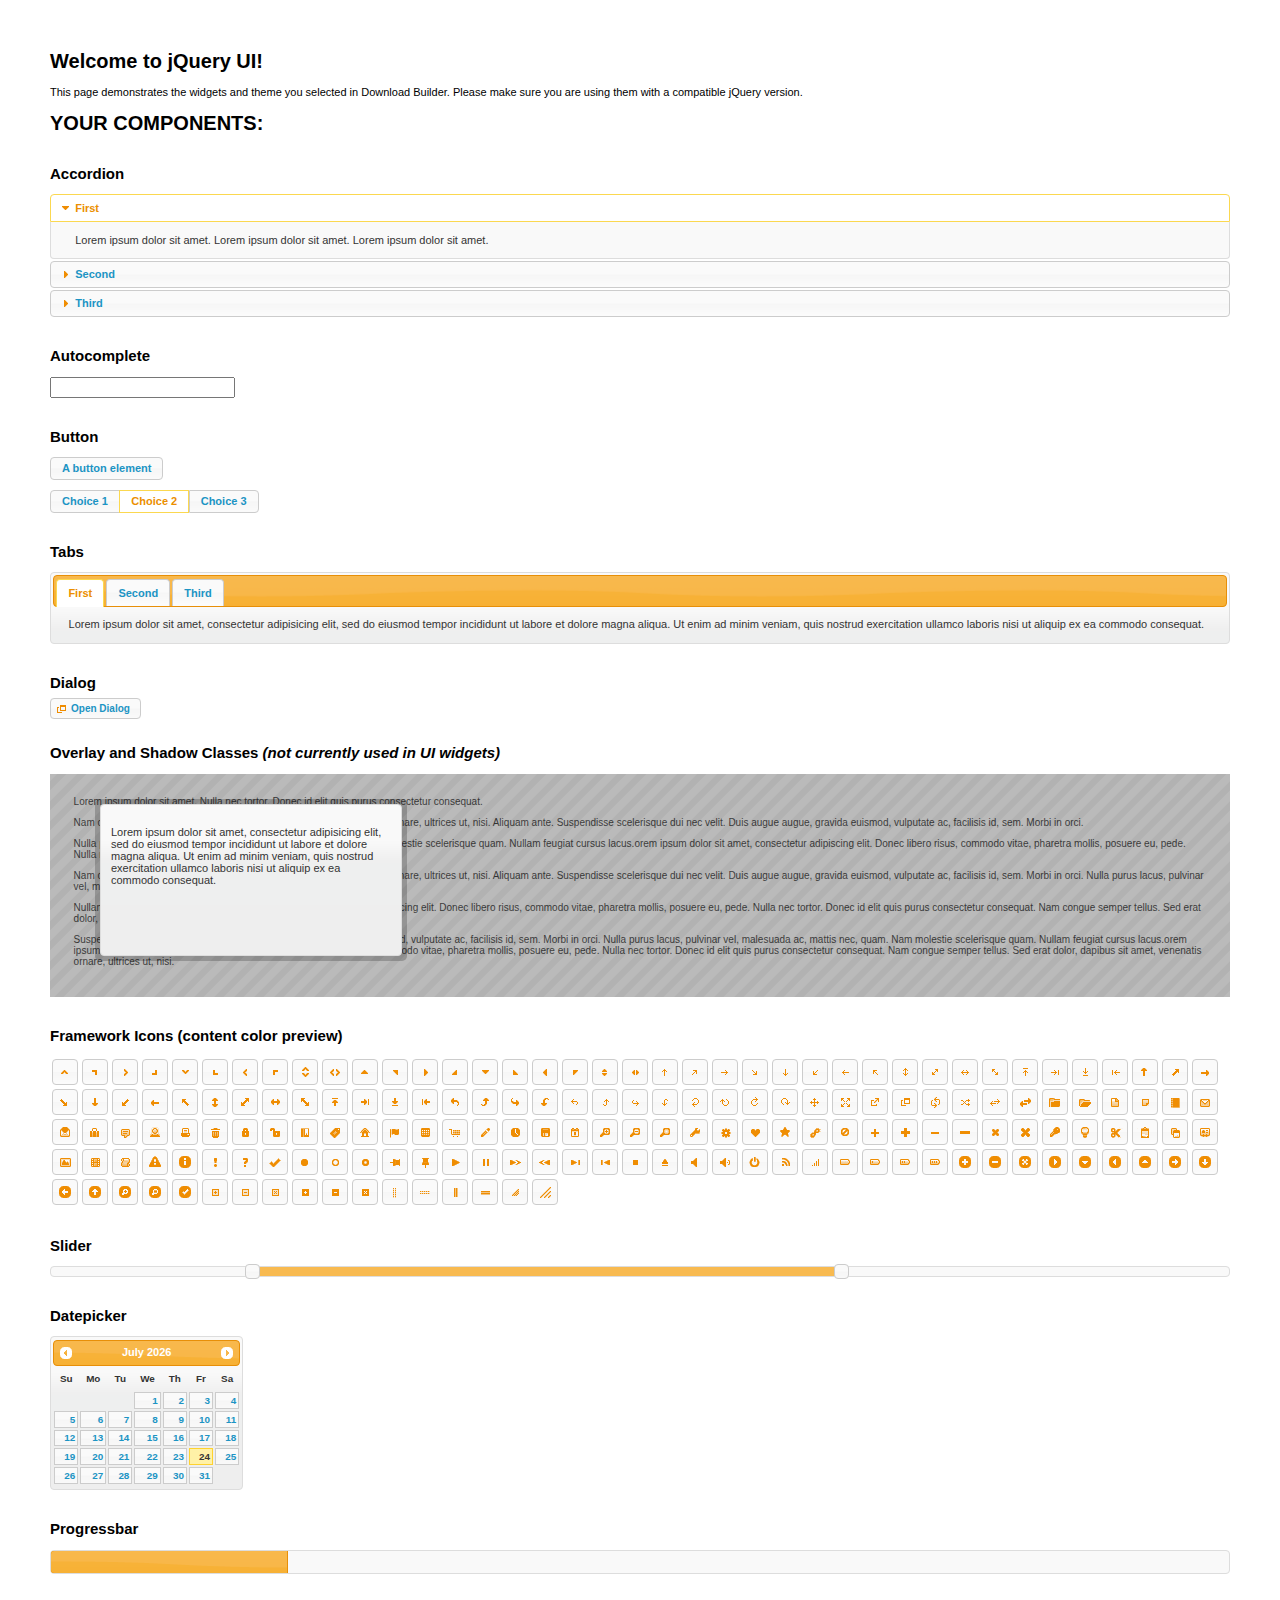
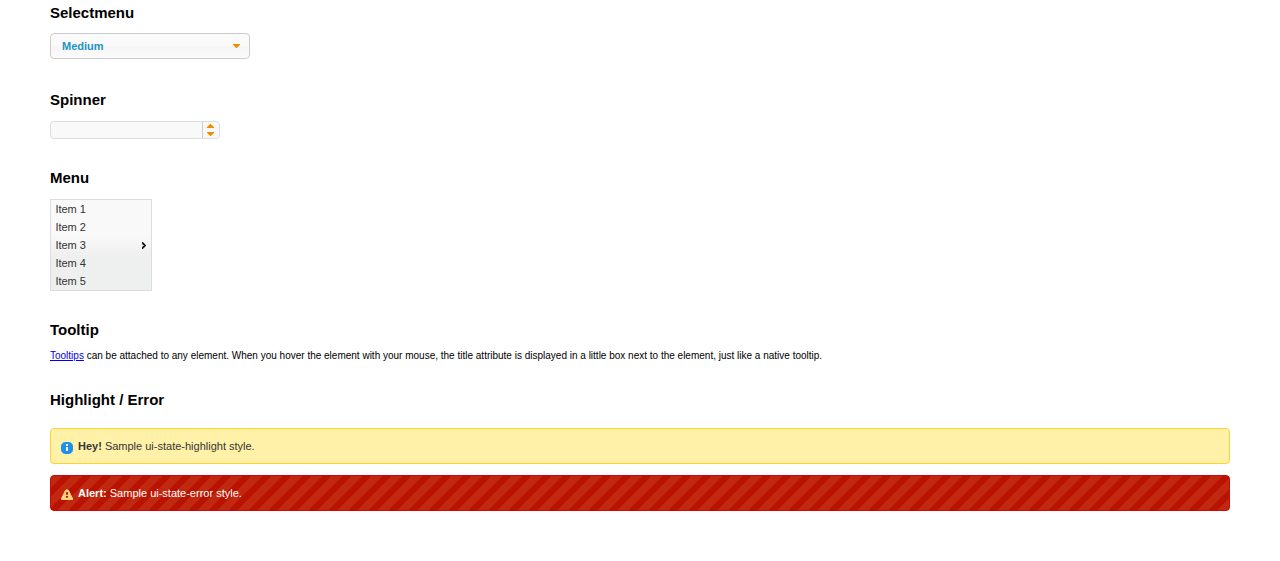
<file: final_client/lib/index.html>
<!doctype html>
<html lang="us">
<head>
	<meta charset="utf-8">
	<title>jQuery UI Example Page</title>
	<link href="jquery-ui.css" rel="stylesheet">
	<style>
	body{
		font: 62.5% "Trebuchet MS", sans-serif;
		margin: 50px;
	}
	.demoHeaders {
		margin-top: 2em;
	}
	#dialog-link {
		padding: .4em 1em .4em 20px;
		text-decoration: none;
		position: relative;
	}
	#dialog-link span.ui-icon {
		margin: 0 5px 0 0;
		position: absolute;
		left: .2em;
		top: 50%;
		margin-top: -8px;
	}
	#icons {
		margin: 0;
		padding: 0;
	}
	#icons li {
		margin: 2px;
		position: relative;
		padding: 4px 0;
		cursor: pointer;
		float: left;
		list-style: none;
	}
	#icons span.ui-icon {
		float: left;
		margin: 0 4px;
	}
	.fakewindowcontain .ui-widget-overlay {
		position: absolute;
	}
	select {
		width: 200px;
	}
	</style>
</head>
<body>

<h1>Welcome to jQuery UI!</h1>

<div class="ui-widget">
	<p>This page demonstrates the widgets and theme you selected in Download Builder. Please make sure you are using them with a compatible jQuery version.</p>
</div>

<h1>YOUR COMPONENTS:</h1>


<!-- Accordion -->
<h2 class="demoHeaders">Accordion</h2>
<div id="accordion">
	<h3>First</h3>
	<div>Lorem ipsum dolor sit amet. Lorem ipsum dolor sit amet. Lorem ipsum dolor sit amet.</div>
	<h3>Second</h3>
	<div>Phasellus mattis tincidunt nibh.</div>
	<h3>Third</h3>
	<div>Nam dui erat, auctor a, dignissim quis.</div>
</div>



<!-- Autocomplete -->
<h2 class="demoHeaders">Autocomplete</h2>
<div>
	<input id="autocomplete" title="type &quot;a&quot;">
</div>



<!-- Button -->
<h2 class="demoHeaders">Button</h2>
<button id="button">A button element</button>
<form style="margin-top: 1em;">
	<div id="radioset">
		<input type="radio" id="radio1" name="radio"><label for="radio1">Choice 1</label>
		<input type="radio" id="radio2" name="radio" checked="checked"><label for="radio2">Choice 2</label>
		<input type="radio" id="radio3" name="radio"><label for="radio3">Choice 3</label>
	</div>
</form>



<!-- Tabs -->
<h2 class="demoHeaders">Tabs</h2>
<div id="tabs">
	<ul>
		<li><a href="#tabs-1">First</a></li>
		<li><a href="#tabs-2">Second</a></li>
		<li><a href="#tabs-3">Third</a></li>
	</ul>
	<div id="tabs-1">Lorem ipsum dolor sit amet, consectetur adipisicing elit, sed do eiusmod tempor incididunt ut labore et dolore magna aliqua. Ut enim ad minim veniam, quis nostrud exercitation ullamco laboris nisi ut aliquip ex ea commodo consequat.</div>
	<div id="tabs-2">Phasellus mattis tincidunt nibh. Cras orci urna, blandit id, pretium vel, aliquet ornare, felis. Maecenas scelerisque sem non nisl. Fusce sed lorem in enim dictum bibendum.</div>
	<div id="tabs-3">Nam dui erat, auctor a, dignissim quis, sollicitudin eu, felis. Pellentesque nisi urna, interdum eget, sagittis et, consequat vestibulum, lacus. Mauris porttitor ullamcorper augue.</div>
</div>



<!-- Dialog NOTE: Dialog is not generated by UI in this demo so it can be visually styled in themeroller-->
<h2 class="demoHeaders">Dialog</h2>
<p><a href="#" id="dialog-link" class="ui-state-default ui-corner-all"><span class="ui-icon ui-icon-newwin"></span>Open Dialog</a></p>

<h2 class="demoHeaders">Overlay and Shadow Classes <em>(not currently used in UI widgets)</em></h2>
<div style="position: relative; width: 96%; height: 200px; padding:1% 2%; overflow:hidden;" class="fakewindowcontain">
	<p>Lorem ipsum dolor sit amet,  Nulla nec tortor. Donec id elit quis purus consectetur consequat. </p><p>Nam congue semper tellus. Sed erat dolor, dapibus sit amet, venenatis ornare, ultrices ut, nisi. Aliquam ante. Suspendisse scelerisque dui nec velit. Duis augue augue, gravida euismod, vulputate ac, facilisis id, sem. Morbi in orci. </p><p>Nulla purus lacus, pulvinar vel, malesuada ac, mattis nec, quam. Nam molestie scelerisque quam. Nullam feugiat cursus lacus.orem ipsum dolor sit amet, consectetur adipiscing elit. Donec libero risus, commodo vitae, pharetra mollis, posuere eu, pede. Nulla nec tortor. Donec id elit quis purus consectetur consequat. </p><p>Nam congue semper tellus. Sed erat dolor, dapibus sit amet, venenatis ornare, ultrices ut, nisi. Aliquam ante. Suspendisse scelerisque dui nec velit. Duis augue augue, gravida euismod, vulputate ac, facilisis id, sem. Morbi in orci. Nulla purus lacus, pulvinar vel, malesuada ac, mattis nec, quam. Nam molestie scelerisque quam. </p><p>Nullam feugiat cursus lacus.orem ipsum dolor sit amet, consectetur adipiscing elit. Donec libero risus, commodo vitae, pharetra mollis, posuere eu, pede. Nulla nec tortor. Donec id elit quis purus consectetur consequat. Nam congue semper tellus. Sed erat dolor, dapibus sit amet, venenatis ornare, ultrices ut, nisi. Aliquam ante. </p><p>Suspendisse scelerisque dui nec velit. Duis augue augue, gravida euismod, vulputate ac, facilisis id, sem. Morbi in orci. Nulla purus lacus, pulvinar vel, malesuada ac, mattis nec, quam. Nam molestie scelerisque quam. Nullam feugiat cursus lacus.orem ipsum dolor sit amet, consectetur adipiscing elit. Donec libero risus, commodo vitae, pharetra mollis, posuere eu, pede. Nulla nec tortor. Donec id elit quis purus consectetur consequat. Nam congue semper tellus. Sed erat dolor, dapibus sit amet, venenatis ornare, ultrices ut, nisi. </p>

	<!-- ui-dialog -->
	<div class="ui-overlay"><div class="ui-widget-overlay"></div><div class="ui-widget-shadow ui-corner-all" style="width: 302px; height: 152px; position: absolute; left: 50px; top: 30px;"></div></div>
	<div style="position: absolute; width: 280px; height: 130px;left: 50px; top: 30px; padding: 10px;" class="ui-widget ui-widget-content ui-corner-all">
		<div class="ui-dialog-content ui-widget-content" style="background: none; border: 0;">
			<p>Lorem ipsum dolor sit amet, consectetur adipisicing elit, sed do eiusmod tempor incididunt ut labore et dolore magna aliqua. Ut enim ad minim veniam, quis nostrud exercitation ullamco laboris nisi ut aliquip ex ea commodo consequat.</p>
		</div>
	</div>

</div>

<!-- ui-dialog -->
<div id="dialog" title="Dialog Title">
	<p>Lorem ipsum dolor sit amet, consectetur adipisicing elit, sed do eiusmod tempor incididunt ut labore et dolore magna aliqua. Ut enim ad minim veniam, quis nostrud exercitation ullamco laboris nisi ut aliquip ex ea commodo consequat.</p>
</div>



<h2 class="demoHeaders">Framework Icons (content color preview)</h2>
<ul id="icons" class="ui-widget ui-helper-clearfix">
	<li class="ui-state-default ui-corner-all" title=".ui-icon-carat-1-n"><span class="ui-icon ui-icon-carat-1-n"></span></li>
	<li class="ui-state-default ui-corner-all" title=".ui-icon-carat-1-ne"><span class="ui-icon ui-icon-carat-1-ne"></span></li>
	<li class="ui-state-default ui-corner-all" title=".ui-icon-carat-1-e"><span class="ui-icon ui-icon-carat-1-e"></span></li>
	<li class="ui-state-default ui-corner-all" title=".ui-icon-carat-1-se"><span class="ui-icon ui-icon-carat-1-se"></span></li>
	<li class="ui-state-default ui-corner-all" title=".ui-icon-carat-1-s"><span class="ui-icon ui-icon-carat-1-s"></span></li>
	<li class="ui-state-default ui-corner-all" title=".ui-icon-carat-1-sw"><span class="ui-icon ui-icon-carat-1-sw"></span></li>
	<li class="ui-state-default ui-corner-all" title=".ui-icon-carat-1-w"><span class="ui-icon ui-icon-carat-1-w"></span></li>
	<li class="ui-state-default ui-corner-all" title=".ui-icon-carat-1-nw"><span class="ui-icon ui-icon-carat-1-nw"></span></li>
	<li class="ui-state-default ui-corner-all" title=".ui-icon-carat-2-n-s"><span class="ui-icon ui-icon-carat-2-n-s"></span></li>
	<li class="ui-state-default ui-corner-all" title=".ui-icon-carat-2-e-w"><span class="ui-icon ui-icon-carat-2-e-w"></span></li>
	<li class="ui-state-default ui-corner-all" title=".ui-icon-triangle-1-n"><span class="ui-icon ui-icon-triangle-1-n"></span></li>
	<li class="ui-state-default ui-corner-all" title=".ui-icon-triangle-1-ne"><span class="ui-icon ui-icon-triangle-1-ne"></span></li>
	<li class="ui-state-default ui-corner-all" title=".ui-icon-triangle-1-e"><span class="ui-icon ui-icon-triangle-1-e"></span></li>
	<li class="ui-state-default ui-corner-all" title=".ui-icon-triangle-1-se"><span class="ui-icon ui-icon-triangle-1-se"></span></li>
	<li class="ui-state-default ui-corner-all" title=".ui-icon-triangle-1-s"><span class="ui-icon ui-icon-triangle-1-s"></span></li>
	<li class="ui-state-default ui-corner-all" title=".ui-icon-triangle-1-sw"><span class="ui-icon ui-icon-triangle-1-sw"></span></li>
	<li class="ui-state-default ui-corner-all" title=".ui-icon-triangle-1-w"><span class="ui-icon ui-icon-triangle-1-w"></span></li>
	<li class="ui-state-default ui-corner-all" title=".ui-icon-triangle-1-nw"><span class="ui-icon ui-icon-triangle-1-nw"></span></li>
	<li class="ui-state-default ui-corner-all" title=".ui-icon-triangle-2-n-s"><span class="ui-icon ui-icon-triangle-2-n-s"></span></li>
	<li class="ui-state-default ui-corner-all" title=".ui-icon-triangle-2-e-w"><span class="ui-icon ui-icon-triangle-2-e-w"></span></li>
	<li class="ui-state-default ui-corner-all" title=".ui-icon-arrow-1-n"><span class="ui-icon ui-icon-arrow-1-n"></span></li>
	<li class="ui-state-default ui-corner-all" title=".ui-icon-arrow-1-ne"><span class="ui-icon ui-icon-arrow-1-ne"></span></li>
	<li class="ui-state-default ui-corner-all" title=".ui-icon-arrow-1-e"><span class="ui-icon ui-icon-arrow-1-e"></span></li>
	<li class="ui-state-default ui-corner-all" title=".ui-icon-arrow-1-se"><span class="ui-icon ui-icon-arrow-1-se"></span></li>
	<li class="ui-state-default ui-corner-all" title=".ui-icon-arrow-1-s"><span class="ui-icon ui-icon-arrow-1-s"></span></li>
	<li class="ui-state-default ui-corner-all" title=".ui-icon-arrow-1-sw"><span class="ui-icon ui-icon-arrow-1-sw"></span></li>
	<li class="ui-state-default ui-corner-all" title=".ui-icon-arrow-1-w"><span class="ui-icon ui-icon-arrow-1-w"></span></li>
	<li class="ui-state-default ui-corner-all" title=".ui-icon-arrow-1-nw"><span class="ui-icon ui-icon-arrow-1-nw"></span></li>
	<li class="ui-state-default ui-corner-all" title=".ui-icon-arrow-2-n-s"><span class="ui-icon ui-icon-arrow-2-n-s"></span></li>
	<li class="ui-state-default ui-corner-all" title=".ui-icon-arrow-2-ne-sw"><span class="ui-icon ui-icon-arrow-2-ne-sw"></span></li>
	<li class="ui-state-default ui-corner-all" title=".ui-icon-arrow-2-e-w"><span class="ui-icon ui-icon-arrow-2-e-w"></span></li>
	<li class="ui-state-default ui-corner-all" title=".ui-icon-arrow-2-se-nw"><span class="ui-icon ui-icon-arrow-2-se-nw"></span></li>
	<li class="ui-state-default ui-corner-all" title=".ui-icon-arrowstop-1-n"><span class="ui-icon ui-icon-arrowstop-1-n"></span></li>
	<li class="ui-state-default ui-corner-all" title=".ui-icon-arrowstop-1-e"><span class="ui-icon ui-icon-arrowstop-1-e"></span></li>
	<li class="ui-state-default ui-corner-all" title=".ui-icon-arrowstop-1-s"><span class="ui-icon ui-icon-arrowstop-1-s"></span></li>
	<li class="ui-state-default ui-corner-all" title=".ui-icon-arrowstop-1-w"><span class="ui-icon ui-icon-arrowstop-1-w"></span></li>
	<li class="ui-state-default ui-corner-all" title=".ui-icon-arrowthick-1-n"><span class="ui-icon ui-icon-arrowthick-1-n"></span></li>
	<li class="ui-state-default ui-corner-all" title=".ui-icon-arrowthick-1-ne"><span class="ui-icon ui-icon-arrowthick-1-ne"></span></li>
	<li class="ui-state-default ui-corner-all" title=".ui-icon-arrowthick-1-e"><span class="ui-icon ui-icon-arrowthick-1-e"></span></li>
	<li class="ui-state-default ui-corner-all" title=".ui-icon-arrowthick-1-se"><span class="ui-icon ui-icon-arrowthick-1-se"></span></li>
	<li class="ui-state-default ui-corner-all" title=".ui-icon-arrowthick-1-s"><span class="ui-icon ui-icon-arrowthick-1-s"></span></li>
	<li class="ui-state-default ui-corner-all" title=".ui-icon-arrowthick-1-sw"><span class="ui-icon ui-icon-arrowthick-1-sw"></span></li>
	<li class="ui-state-default ui-corner-all" title=".ui-icon-arrowthick-1-w"><span class="ui-icon ui-icon-arrowthick-1-w"></span></li>
	<li class="ui-state-default ui-corner-all" title=".ui-icon-arrowthick-1-nw"><span class="ui-icon ui-icon-arrowthick-1-nw"></span></li>
	<li class="ui-state-default ui-corner-all" title=".ui-icon-arrowthick-2-n-s"><span class="ui-icon ui-icon-arrowthick-2-n-s"></span></li>
	<li class="ui-state-default ui-corner-all" title=".ui-icon-arrowthick-2-ne-sw"><span class="ui-icon ui-icon-arrowthick-2-ne-sw"></span></li>
	<li class="ui-state-default ui-corner-all" title=".ui-icon-arrowthick-2-e-w"><span class="ui-icon ui-icon-arrowthick-2-e-w"></span></li>
	<li class="ui-state-default ui-corner-all" title=".ui-icon-arrowthick-2-se-nw"><span class="ui-icon ui-icon-arrowthick-2-se-nw"></span></li>
	<li class="ui-state-default ui-corner-all" title=".ui-icon-arrowthickstop-1-n"><span class="ui-icon ui-icon-arrowthickstop-1-n"></span></li>
	<li class="ui-state-default ui-corner-all" title=".ui-icon-arrowthickstop-1-e"><span class="ui-icon ui-icon-arrowthickstop-1-e"></span></li>
	<li class="ui-state-default ui-corner-all" title=".ui-icon-arrowthickstop-1-s"><span class="ui-icon ui-icon-arrowthickstop-1-s"></span></li>
	<li class="ui-state-default ui-corner-all" title=".ui-icon-arrowthickstop-1-w"><span class="ui-icon ui-icon-arrowthickstop-1-w"></span></li>
	<li class="ui-state-default ui-corner-all" title=".ui-icon-arrowreturnthick-1-w"><span class="ui-icon ui-icon-arrowreturnthick-1-w"></span></li>
	<li class="ui-state-default ui-corner-all" title=".ui-icon-arrowreturnthick-1-n"><span class="ui-icon ui-icon-arrowreturnthick-1-n"></span></li>
	<li class="ui-state-default ui-corner-all" title=".ui-icon-arrowreturnthick-1-e"><span class="ui-icon ui-icon-arrowreturnthick-1-e"></span></li>
	<li class="ui-state-default ui-corner-all" title=".ui-icon-arrowreturnthick-1-s"><span class="ui-icon ui-icon-arrowreturnthick-1-s"></span></li>
	<li class="ui-state-default ui-corner-all" title=".ui-icon-arrowreturn-1-w"><span class="ui-icon ui-icon-arrowreturn-1-w"></span></li>
	<li class="ui-state-default ui-corner-all" title=".ui-icon-arrowreturn-1-n"><span class="ui-icon ui-icon-arrowreturn-1-n"></span></li>
	<li class="ui-state-default ui-corner-all" title=".ui-icon-arrowreturn-1-e"><span class="ui-icon ui-icon-arrowreturn-1-e"></span></li>
	<li class="ui-state-default ui-corner-all" title=".ui-icon-arrowreturn-1-s"><span class="ui-icon ui-icon-arrowreturn-1-s"></span></li>
	<li class="ui-state-default ui-corner-all" title=".ui-icon-arrowrefresh-1-w"><span class="ui-icon ui-icon-arrowrefresh-1-w"></span></li>
	<li class="ui-state-default ui-corner-all" title=".ui-icon-arrowrefresh-1-n"><span class="ui-icon ui-icon-arrowrefresh-1-n"></span></li>
	<li class="ui-state-default ui-corner-all" title=".ui-icon-arrowrefresh-1-e"><span class="ui-icon ui-icon-arrowrefresh-1-e"></span></li>
	<li class="ui-state-default ui-corner-all" title=".ui-icon-arrowrefresh-1-s"><span class="ui-icon ui-icon-arrowrefresh-1-s"></span></li>
	<li class="ui-state-default ui-corner-all" title=".ui-icon-arrow-4"><span class="ui-icon ui-icon-arrow-4"></span></li>
	<li class="ui-state-default ui-corner-all" title=".ui-icon-arrow-4-diag"><span class="ui-icon ui-icon-arrow-4-diag"></span></li>
	<li class="ui-state-default ui-corner-all" title=".ui-icon-extlink"><span class="ui-icon ui-icon-extlink"></span></li>
	<li class="ui-state-default ui-corner-all" title=".ui-icon-newwin"><span class="ui-icon ui-icon-newwin"></span></li>
	<li class="ui-state-default ui-corner-all" title=".ui-icon-refresh"><span class="ui-icon ui-icon-refresh"></span></li>
	<li class="ui-state-default ui-corner-all" title=".ui-icon-shuffle"><span class="ui-icon ui-icon-shuffle"></span></li>
	<li class="ui-state-default ui-corner-all" title=".ui-icon-transfer-e-w"><span class="ui-icon ui-icon-transfer-e-w"></span></li>
	<li class="ui-state-default ui-corner-all" title=".ui-icon-transferthick-e-w"><span class="ui-icon ui-icon-transferthick-e-w"></span></li>
	<li class="ui-state-default ui-corner-all" title=".ui-icon-folder-collapsed"><span class="ui-icon ui-icon-folder-collapsed"></span></li>
	<li class="ui-state-default ui-corner-all" title=".ui-icon-folder-open"><span class="ui-icon ui-icon-folder-open"></span></li>
	<li class="ui-state-default ui-corner-all" title=".ui-icon-document"><span class="ui-icon ui-icon-document"></span></li>
	<li class="ui-state-default ui-corner-all" title=".ui-icon-document-b"><span class="ui-icon ui-icon-document-b"></span></li>
	<li class="ui-state-default ui-corner-all" title=".ui-icon-note"><span class="ui-icon ui-icon-note"></span></li>
	<li class="ui-state-default ui-corner-all" title=".ui-icon-mail-closed"><span class="ui-icon ui-icon-mail-closed"></span></li>
	<li class="ui-state-default ui-corner-all" title=".ui-icon-mail-open"><span class="ui-icon ui-icon-mail-open"></span></li>
	<li class="ui-state-default ui-corner-all" title=".ui-icon-suitcase"><span class="ui-icon ui-icon-suitcase"></span></li>
	<li class="ui-state-default ui-corner-all" title=".ui-icon-comment"><span class="ui-icon ui-icon-comment"></span></li>
	<li class="ui-state-default ui-corner-all" title=".ui-icon-person"><span class="ui-icon ui-icon-person"></span></li>
	<li class="ui-state-default ui-corner-all" title=".ui-icon-print"><span class="ui-icon ui-icon-print"></span></li>
	<li class="ui-state-default ui-corner-all" title=".ui-icon-trash"><span class="ui-icon ui-icon-trash"></span></li>
	<li class="ui-state-default ui-corner-all" title=".ui-icon-locked"><span class="ui-icon ui-icon-locked"></span></li>
	<li class="ui-state-default ui-corner-all" title=".ui-icon-unlocked"><span class="ui-icon ui-icon-unlocked"></span></li>
	<li class="ui-state-default ui-corner-all" title=".ui-icon-bookmark"><span class="ui-icon ui-icon-bookmark"></span></li>
	<li class="ui-state-default ui-corner-all" title=".ui-icon-tag"><span class="ui-icon ui-icon-tag"></span></li>
	<li class="ui-state-default ui-corner-all" title=".ui-icon-home"><span class="ui-icon ui-icon-home"></span></li>
	<li class="ui-state-default ui-corner-all" title=".ui-icon-flag"><span class="ui-icon ui-icon-flag"></span></li>
	<li class="ui-state-default ui-corner-all" title=".ui-icon-calculator"><span class="ui-icon ui-icon-calculator"></span></li>
	<li class="ui-state-default ui-corner-all" title=".ui-icon-cart"><span class="ui-icon ui-icon-cart"></span></li>
	<li class="ui-state-default ui-corner-all" title=".ui-icon-pencil"><span class="ui-icon ui-icon-pencil"></span></li>
	<li class="ui-state-default ui-corner-all" title=".ui-icon-clock"><span class="ui-icon ui-icon-clock"></span></li>
	<li class="ui-state-default ui-corner-all" title=".ui-icon-disk"><span class="ui-icon ui-icon-disk"></span></li>
	<li class="ui-state-default ui-corner-all" title=".ui-icon-calendar"><span class="ui-icon ui-icon-calendar"></span></li>
	<li class="ui-state-default ui-corner-all" title=".ui-icon-zoomin"><span class="ui-icon ui-icon-zoomin"></span></li>
	<li class="ui-state-default ui-corner-all" title=".ui-icon-zoomout"><span class="ui-icon ui-icon-zoomout"></span></li>
	<li class="ui-state-default ui-corner-all" title=".ui-icon-search"><span class="ui-icon ui-icon-search"></span></li>
	<li class="ui-state-default ui-corner-all" title=".ui-icon-wrench"><span class="ui-icon ui-icon-wrench"></span></li>
	<li class="ui-state-default ui-corner-all" title=".ui-icon-gear"><span class="ui-icon ui-icon-gear"></span></li>
	<li class="ui-state-default ui-corner-all" title=".ui-icon-heart"><span class="ui-icon ui-icon-heart"></span></li>
	<li class="ui-state-default ui-corner-all" title=".ui-icon-star"><span class="ui-icon ui-icon-star"></span></li>
	<li class="ui-state-default ui-corner-all" title=".ui-icon-link"><span class="ui-icon ui-icon-link"></span></li>
	<li class="ui-state-default ui-corner-all" title=".ui-icon-cancel"><span class="ui-icon ui-icon-cancel"></span></li>
	<li class="ui-state-default ui-corner-all" title=".ui-icon-plus"><span class="ui-icon ui-icon-plus"></span></li>
	<li class="ui-state-default ui-corner-all" title=".ui-icon-plusthick"><span class="ui-icon ui-icon-plusthick"></span></li>
	<li class="ui-state-default ui-corner-all" title=".ui-icon-minus"><span class="ui-icon ui-icon-minus"></span></li>
	<li class="ui-state-default ui-corner-all" title=".ui-icon-minusthick"><span class="ui-icon ui-icon-minusthick"></span></li>
	<li class="ui-state-default ui-corner-all" title=".ui-icon-close"><span class="ui-icon ui-icon-close"></span></li>
	<li class="ui-state-default ui-corner-all" title=".ui-icon-closethick"><span class="ui-icon ui-icon-closethick"></span></li>
	<li class="ui-state-default ui-corner-all" title=".ui-icon-key"><span class="ui-icon ui-icon-key"></span></li>
	<li class="ui-state-default ui-corner-all" title=".ui-icon-lightbulb"><span class="ui-icon ui-icon-lightbulb"></span></li>
	<li class="ui-state-default ui-corner-all" title=".ui-icon-scissors"><span class="ui-icon ui-icon-scissors"></span></li>
	<li class="ui-state-default ui-corner-all" title=".ui-icon-clipboard"><span class="ui-icon ui-icon-clipboard"></span></li>
	<li class="ui-state-default ui-corner-all" title=".ui-icon-copy"><span class="ui-icon ui-icon-copy"></span></li>
	<li class="ui-state-default ui-corner-all" title=".ui-icon-contact"><span class="ui-icon ui-icon-contact"></span></li>
	<li class="ui-state-default ui-corner-all" title=".ui-icon-image"><span class="ui-icon ui-icon-image"></span></li>
	<li class="ui-state-default ui-corner-all" title=".ui-icon-video"><span class="ui-icon ui-icon-video"></span></li>
	<li class="ui-state-default ui-corner-all" title=".ui-icon-script"><span class="ui-icon ui-icon-script"></span></li>
	<li class="ui-state-default ui-corner-all" title=".ui-icon-alert"><span class="ui-icon ui-icon-alert"></span></li>
	<li class="ui-state-default ui-corner-all" title=".ui-icon-info"><span class="ui-icon ui-icon-info"></span></li>
	<li class="ui-state-default ui-corner-all" title=".ui-icon-notice"><span class="ui-icon ui-icon-notice"></span></li>
	<li class="ui-state-default ui-corner-all" title=".ui-icon-help"><span class="ui-icon ui-icon-help"></span></li>
	<li class="ui-state-default ui-corner-all" title=".ui-icon-check"><span class="ui-icon ui-icon-check"></span></li>
	<li class="ui-state-default ui-corner-all" title=".ui-icon-bullet"><span class="ui-icon ui-icon-bullet"></span></li>
	<li class="ui-state-default ui-corner-all" title=".ui-icon-radio-off"><span class="ui-icon ui-icon-radio-off"></span></li>
	<li class="ui-state-default ui-corner-all" title=".ui-icon-radio-on"><span class="ui-icon ui-icon-radio-on"></span></li>
	<li class="ui-state-default ui-corner-all" title=".ui-icon-pin-w"><span class="ui-icon ui-icon-pin-w"></span></li>
	<li class="ui-state-default ui-corner-all" title=".ui-icon-pin-s"><span class="ui-icon ui-icon-pin-s"></span></li>
	<li class="ui-state-default ui-corner-all" title=".ui-icon-play"><span class="ui-icon ui-icon-play"></span></li>
	<li class="ui-state-default ui-corner-all" title=".ui-icon-pause"><span class="ui-icon ui-icon-pause"></span></li>
	<li class="ui-state-default ui-corner-all" title=".ui-icon-seek-next"><span class="ui-icon ui-icon-seek-next"></span></li>
	<li class="ui-state-default ui-corner-all" title=".ui-icon-seek-prev"><span class="ui-icon ui-icon-seek-prev"></span></li>
	<li class="ui-state-default ui-corner-all" title=".ui-icon-seek-end"><span class="ui-icon ui-icon-seek-end"></span></li>
	<li class="ui-state-default ui-corner-all" title=".ui-icon-seek-first"><span class="ui-icon ui-icon-seek-first"></span></li>
	<li class="ui-state-default ui-corner-all" title=".ui-icon-stop"><span class="ui-icon ui-icon-stop"></span></li>
	<li class="ui-state-default ui-corner-all" title=".ui-icon-eject"><span class="ui-icon ui-icon-eject"></span></li>
	<li class="ui-state-default ui-corner-all" title=".ui-icon-volume-off"><span class="ui-icon ui-icon-volume-off"></span></li>
	<li class="ui-state-default ui-corner-all" title=".ui-icon-volume-on"><span class="ui-icon ui-icon-volume-on"></span></li>
	<li class="ui-state-default ui-corner-all" title=".ui-icon-power"><span class="ui-icon ui-icon-power"></span></li>
	<li class="ui-state-default ui-corner-all" title=".ui-icon-signal-diag"><span class="ui-icon ui-icon-signal-diag"></span></li>
	<li class="ui-state-default ui-corner-all" title=".ui-icon-signal"><span class="ui-icon ui-icon-signal"></span></li>
	<li class="ui-state-default ui-corner-all" title=".ui-icon-battery-0"><span class="ui-icon ui-icon-battery-0"></span></li>
	<li class="ui-state-default ui-corner-all" title=".ui-icon-battery-1"><span class="ui-icon ui-icon-battery-1"></span></li>
	<li class="ui-state-default ui-corner-all" title=".ui-icon-battery-2"><span class="ui-icon ui-icon-battery-2"></span></li>
	<li class="ui-state-default ui-corner-all" title=".ui-icon-battery-3"><span class="ui-icon ui-icon-battery-3"></span></li>
	<li class="ui-state-default ui-corner-all" title=".ui-icon-circle-plus"><span class="ui-icon ui-icon-circle-plus"></span></li>
	<li class="ui-state-default ui-corner-all" title=".ui-icon-circle-minus"><span class="ui-icon ui-icon-circle-minus"></span></li>
	<li class="ui-state-default ui-corner-all" title=".ui-icon-circle-close"><span class="ui-icon ui-icon-circle-close"></span></li>
	<li class="ui-state-default ui-corner-all" title=".ui-icon-circle-triangle-e"><span class="ui-icon ui-icon-circle-triangle-e"></span></li>
	<li class="ui-state-default ui-corner-all" title=".ui-icon-circle-triangle-s"><span class="ui-icon ui-icon-circle-triangle-s"></span></li>
	<li class="ui-state-default ui-corner-all" title=".ui-icon-circle-triangle-w"><span class="ui-icon ui-icon-circle-triangle-w"></span></li>
	<li class="ui-state-default ui-corner-all" title=".ui-icon-circle-triangle-n"><span class="ui-icon ui-icon-circle-triangle-n"></span></li>
	<li class="ui-state-default ui-corner-all" title=".ui-icon-circle-arrow-e"><span class="ui-icon ui-icon-circle-arrow-e"></span></li>
	<li class="ui-state-default ui-corner-all" title=".ui-icon-circle-arrow-s"><span class="ui-icon ui-icon-circle-arrow-s"></span></li>
	<li class="ui-state-default ui-corner-all" title=".ui-icon-circle-arrow-w"><span class="ui-icon ui-icon-circle-arrow-w"></span></li>
	<li class="ui-state-default ui-corner-all" title=".ui-icon-circle-arrow-n"><span class="ui-icon ui-icon-circle-arrow-n"></span></li>
	<li class="ui-state-default ui-corner-all" title=".ui-icon-circle-zoomin"><span class="ui-icon ui-icon-circle-zoomin"></span></li>
	<li class="ui-state-default ui-corner-all" title=".ui-icon-circle-zoomout"><span class="ui-icon ui-icon-circle-zoomout"></span></li>
	<li class="ui-state-default ui-corner-all" title=".ui-icon-circle-check"><span class="ui-icon ui-icon-circle-check"></span></li>
	<li class="ui-state-default ui-corner-all" title=".ui-icon-circlesmall-plus"><span class="ui-icon ui-icon-circlesmall-plus"></span></li>
	<li class="ui-state-default ui-corner-all" title=".ui-icon-circlesmall-minus"><span class="ui-icon ui-icon-circlesmall-minus"></span></li>
	<li class="ui-state-default ui-corner-all" title=".ui-icon-circlesmall-close"><span class="ui-icon ui-icon-circlesmall-close"></span></li>
	<li class="ui-state-default ui-corner-all" title=".ui-icon-squaresmall-plus"><span class="ui-icon ui-icon-squaresmall-plus"></span></li>
	<li class="ui-state-default ui-corner-all" title=".ui-icon-squaresmall-minus"><span class="ui-icon ui-icon-squaresmall-minus"></span></li>
	<li class="ui-state-default ui-corner-all" title=".ui-icon-squaresmall-close"><span class="ui-icon ui-icon-squaresmall-close"></span></li>
	<li class="ui-state-default ui-corner-all" title=".ui-icon-grip-dotted-vertical"><span class="ui-icon ui-icon-grip-dotted-vertical"></span></li>
	<li class="ui-state-default ui-corner-all" title=".ui-icon-grip-dotted-horizontal"><span class="ui-icon ui-icon-grip-dotted-horizontal"></span></li>
	<li class="ui-state-default ui-corner-all" title=".ui-icon-grip-solid-vertical"><span class="ui-icon ui-icon-grip-solid-vertical"></span></li>
	<li class="ui-state-default ui-corner-all" title=".ui-icon-grip-solid-horizontal"><span class="ui-icon ui-icon-grip-solid-horizontal"></span></li>
	<li class="ui-state-default ui-corner-all" title=".ui-icon-gripsmall-diagonal-se"><span class="ui-icon ui-icon-gripsmall-diagonal-se"></span></li>
	<li class="ui-state-default ui-corner-all" title=".ui-icon-grip-diagonal-se"><span class="ui-icon ui-icon-grip-diagonal-se"></span></li>
</ul>


<!-- Slider -->
<h2 class="demoHeaders">Slider</h2>
<div id="slider"></div>



<!-- Datepicker -->
<h2 class="demoHeaders">Datepicker</h2>
<div id="datepicker"></div>



<!-- Progressbar -->
<h2 class="demoHeaders">Progressbar</h2>
<div id="progressbar"></div>



<!-- Progressbar -->
<h2 class="demoHeaders">Selectmenu</h2>
<select id="selectmenu">
	<option>Slower</option>
	<option>Slow</option>
	<option selected="selected">Medium</option>
	<option>Fast</option>
	<option>Faster</option>
</select>



<!-- Spinner -->
<h2 class="demoHeaders">Spinner</h2>
<input id="spinner">



<!-- Menu -->
<h2 class="demoHeaders">Menu</h2>
<ul style="width:100px;" id="menu">
	<li>Item 1</li>
	<li>Item 2</li>
	<li>Item 3
		<ul>
			<li>Item 3-1</li>
			<li>Item 3-2</li>
			<li>Item 3-3</li>
			<li>Item 3-4</li>
			<li>Item 3-5</li>
		</ul>
	</li>
	<li>Item 4</li>
	<li>Item 5</li>
</ul>



<!-- Tooltip -->
<h2 class="demoHeaders">Tooltip</h2>
<p id="tooltip">
	<a href="#" title="That&apos;s what this widget is">Tooltips</a> can be attached to any element. When you hover
the element with your mouse, the title attribute is displayed in a little box next to the element, just like a native tooltip.
</p>


<!-- Highlight / Error -->
<h2 class="demoHeaders">Highlight / Error</h2>
<div class="ui-widget">
	<div class="ui-state-highlight ui-corner-all" style="margin-top: 20px; padding: 0 .7em;">
		<p><span class="ui-icon ui-icon-info" style="float: left; margin-right: .3em;"></span>
		<strong>Hey!</strong> Sample ui-state-highlight style.</p>
	</div>
</div>
<br>
<div class="ui-widget">
	<div class="ui-state-error ui-corner-all" style="padding: 0 .7em;">
		<p><span class="ui-icon ui-icon-alert" style="float: left; margin-right: .3em;"></span>
		<strong>Alert:</strong> Sample ui-state-error style.</p>
	</div>
</div>

<script src="external/jquery/jquery.js"></script>
<script src="jquery-ui.js"></script>
<script>

$( "#accordion" ).accordion();



var availableTags = [
	"ActionScript",
	"AppleScript",
	"Asp",
	"BASIC",
	"C",
	"C++",
	"Clojure",
	"COBOL",
	"ColdFusion",
	"Erlang",
	"Fortran",
	"Groovy",
	"Haskell",
	"Java",
	"JavaScript",
	"Lisp",
	"Perl",
	"PHP",
	"Python",
	"Ruby",
	"Scala",
	"Scheme"
];
$( "#autocomplete" ).autocomplete({
	source: availableTags
});



$( "#button" ).button();
$( "#radioset" ).buttonset();



$( "#tabs" ).tabs();



$( "#dialog" ).dialog({
	autoOpen: false,
	width: 400,
	buttons: [
		{
			text: "Ok",
			click: function() {
				$( this ).dialog( "close" );
			}
		},
		{
			text: "Cancel",
			click: function() {
				$( this ).dialog( "close" );
			}
		}
	]
});

// Link to open the dialog
$( "#dialog-link" ).click(function( event ) {
	$( "#dialog" ).dialog( "open" );
	event.preventDefault();
});



$( "#datepicker" ).datepicker({
	inline: true
});



$( "#slider" ).slider({
	range: true,
	values: [ 17, 67 ]
});



$( "#progressbar" ).progressbar({
	value: 20
});



$( "#spinner" ).spinner();



$( "#menu" ).menu();



$( "#tooltip" ).tooltip();



$( "#selectmenu" ).selectmenu();


// Hover states on the static widgets
$( "#dialog-link, #icons li" ).hover(
	function() {
		$( this ).addClass( "ui-state-hover" );
	},
	function() {
		$( this ).removeClass( "ui-state-hover" );
	}
);
</script>
</body>
</html>
</file>
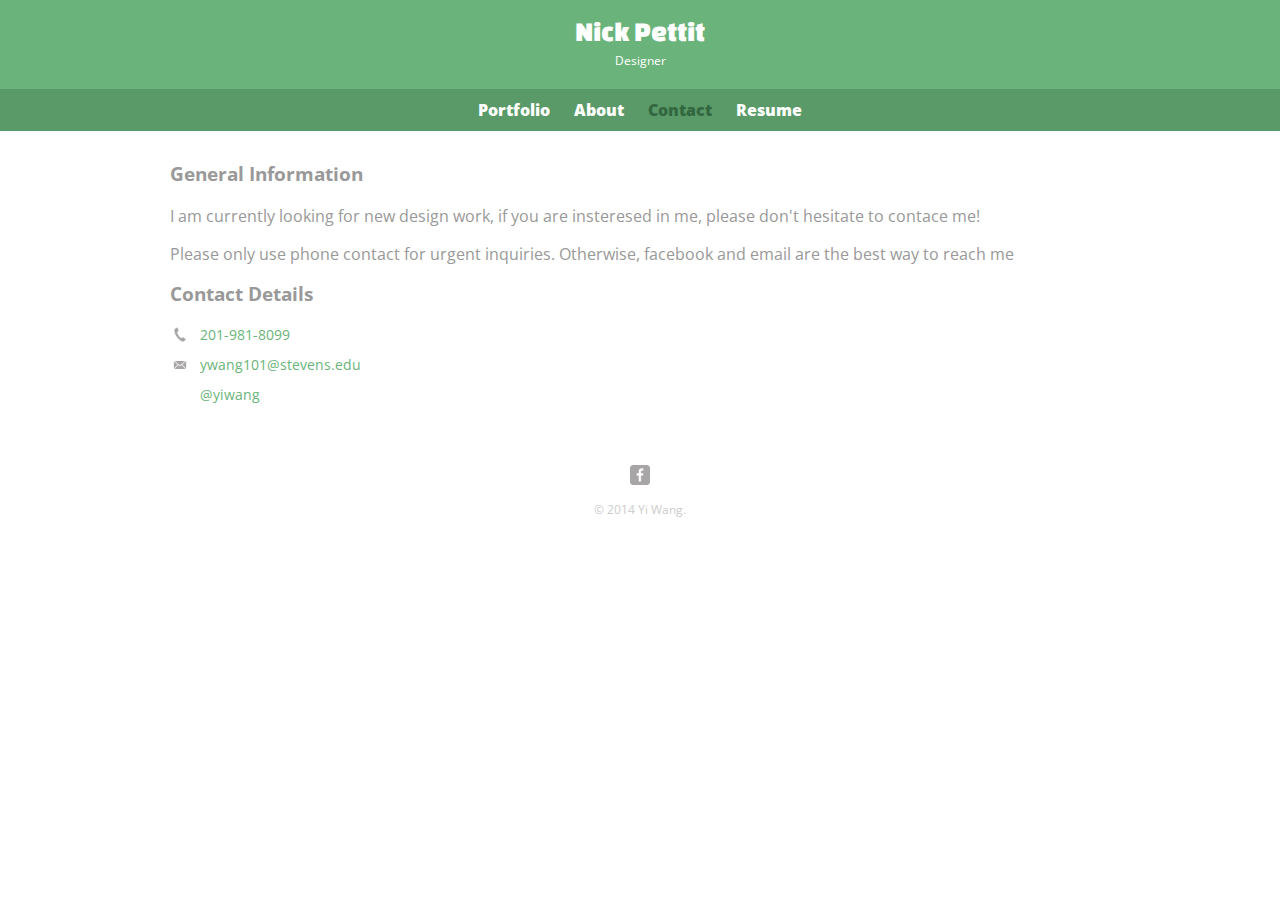
<file: final_admin/font_end/resume/contact.html>
<!DOCTYPE html>
<html>
  <head>
    <meta charset="utf-8">
    <title contenteditable="true">Nick Pettit | Designer</title>
     <link rel="stylesheet" href="css/normalize.css">
     <link href='http://fonts.googleapis.com/css?family=Changa+One|Open+Sans:400italic,700italic,400,700,800' rel='stylesheet' type='text/css'>
     <link rel="stylesheet" href="css/main.css">
     <link rel="stylesheet" href="css/responsive.css">
     <meta name="viewport" content="width=device-width, initial-scale=1.0">
  </head>
  <body>
  <style >
     a{
  color:#6ab47b;
}

img{
  max-width: 100%;
}

header{
  background: #6ab47b;
  border-color: #599a68;
}
h1{
  font-family: 'Changa One', sans-serif;
  margin:15px 0;
  font-size:1.75em;
  font-weight:normal;
  line-height: 0.8em;
}

h2{
  font-size:0.75em;
  margin:-5px 0 0;
  font-weight: normal;
}
     </style>
 
    <header>
      <a href="index-2.html" id ="logo">
        <h1 contenteditable="true">Nick Pettit</h1>
        <h2>Designer</h2>
      </a>
      <nav>
        <ul>
          <li><a href="index-2.html">Portfolio</a></li>
          <li><a href="about.html" >About</a></li>
          <li><a href="contact.html" class="selected">Contact</a></li>
          <li><a href="resume.html">Resume</a></li>
        </ul>
      </nav>
    </header>
    <div id="wrapper">
    <section id="primary">
      <h3>General Information</h3>
      <p> I am currently looking for new design work, if you are insteresed in me, please don't hesitate to contace me!</p>
      <p>Please only use phone contact for urgent inquiries. Otherwise, facebook and email are the best way to reach me</p>     
    </section>
    <section id="secondary">
      <h3>Contact Details</h3>
      <ul class="contact-info">
        <li class="phone"><a href="tel:201-981-8099">201-981-8099</a></li>
        <li class="mail"><a href="mailto:ywang101@stevens.edu">ywang101@stevens.edu</a></li>
        <li class="facebook"><a href="https://www.facebook.com/yi.wang.3572846">@yiwang</a></li>
      </ul>
    </section>
    <footer>
      <a href="http://facebook.com/nickpettit"><img src="img/facebook-wrap.png" alt="Facebook Logo" class="social-icon"></a>
      <p>&copy; 2014 Yi Wang.</p>
    </footer>
  </div>
  </body>
</html>
</file>
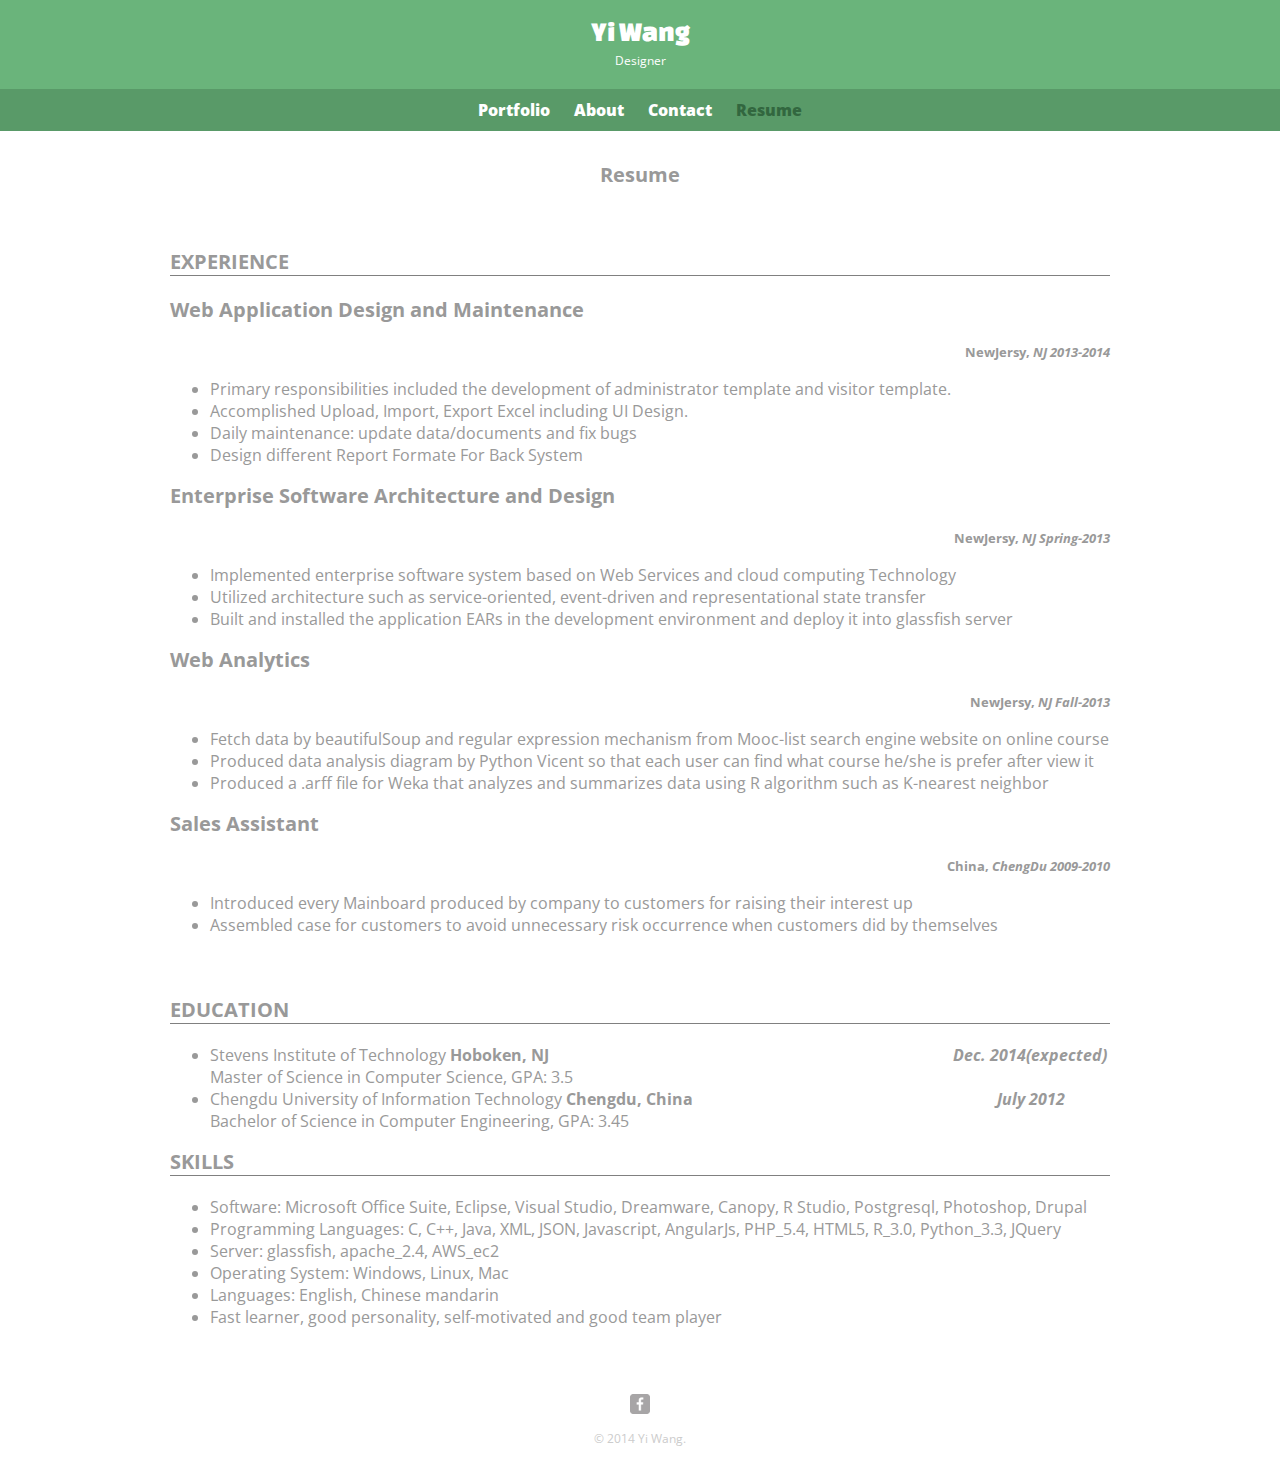
<file: final_admin/font_end/resume/resume.html>
<!DOCTYPE html>
<html>
  <head>
    <meta charset="utf-8">
    <title contenteditable="true">Nick Pettit | Designer</title>
     <link rel="stylesheet" href="css/normalize.css">
     <link href='http://fonts.googleapis.com/css?family=Changa+One|Open+Sans:400italic,700italic,400,700,800' rel='stylesheet' type='text/css'>
     <link rel="stylesheet" href="css/main.css">
     <link rel="stylesheet" href="css/responsive.css">
     <meta name="viewport" content="width=device-width, initial-scale=1.0">

  </head>
  <body>
  <style >
a{
  color:#6ab47b;
  text-decoration: none;
}

img{
  max-width: 100%;
}

header{
  background: #6ab47b;
  border-color: #599a68;
}
h1{
  font-family: 'Changa One', sans-serif;
  margin:15px 0;
  font-size:1.75em;
  font-weight:normal;
  line-height: 0.8em;
}

h2{
  font-size:0.75em;
  margin:-5px 0 0;
  font-weight: normal;
  
}

.contact-info p{
  margin-bottom: 0px;
}

h3 {
  font-size: 1.25em;

}
h4{
  font-size: .8em;
  text-align: right;
}
.row{
  margin-bottom: 0px;
}
.resume{
  margin-top: 60px;
}
.button{
  margin-top: 30px;
}


/* #Media Queries
================================================== */

  /* Smaller than standard 960 (devices and browsers) */
  @media only screen and (max-width: 959px) {}

  /* Tablet Portrait size to standard 960 (devices and browsers) */
  @media only screen and (min-width: 768px) and (max-width: 959px) {
  h1{font-size: 2.75em;}
  }

  /* All Mobile Sizes (devices and browser) */
  @media only screen and (max-width: 767px) {}

  /* Mobile Landscape Size to Tablet Portrait (devices and browsers) */
  @media only screen and (min-width: 480px) and (max-width: 767px) {
    .contact-info, h2, h3, h4{text-align: center;}
    
    .list-wrap li{
    display: inline;
    padding-right: 20px;
    }

    h2{
    font-size:2.5em;

    border-bottom: none;
    padding-bottom: 0px;
    color: grey;
    }

    h3{
    font-size: 1.5em;
    line-height:1em;
    }
    h4{
    font-size: 1em;
    }

  }

  /* Mobile Portrait Size to Mobile Landscape Size (devices and browsers) */
  @media only screen and (max-width: 479px) {

    .contact-info, h2, h3, h4{text-align: center;}
    
    .list-wrap li{
    display: inline;
    padding-right: 20px;
    }

    h2{
    font-size:2.5em;
    border-bottom: none;
    padding-bottom: 0px;
    color: grey;
    }

    h3{
    font-size: 1.5em;
    line-height:1em;
    }
    h4{
    font-size: 1em;
    }
  }
     </style>
    <header>
      <a href="index-2.html" id ="logo">
        <h1 contenteditable="true">Yi Wang</h1>
        <h2>Designer</h2>
      </a>
      <nav>
        <ul>
          <li><a href="index-2.html">Portfolio</a></li>
          <li><a href="about.html">About</a></li>
          <li><a href="contact.html">Contact</a></li>
          <li><a href="resume.html" class="selected">Resume</a></li>
        </ul>
      </nav>
    </header>
    <div id="wrapper">
    <section>
     <!--  <img src="img/yiwang.jpg" alt="Photograph of Nick Pettit" class="profile-photo" style="align: center;"> -->
      <h3 style="text-align: center;">Resume</h3>
    <!-- Add/Remove my custom CSS rule "showgrid" 
the main container <DIV> to make Skeleton's 
grid visible when designing layouts-->

<div class="container .showgrid">
  <div class="twelve columns resume">
    <h3 style="border-bottom: 1px solid grey;">EXPERIENCE</h3>
    <div class="row">
      <h3 class="seven columns alpha">Web Application Design and Maintenance</h3>
      <h4 class="five columns omega">NewJersy, <em>NJ 2013-2014</em></h4>
    </div>    
    <ul>
      <li>Primary responsibilities included the development of administrator template and visitor template.</li>
      <li>Accomplished Upload, Import, Export Excel including UI Design.</li>
      <li>Daily maintenance: update data/documents and fix bugs</li>
      <li>Design different Report Formate For Back System</li>
    </ul>
    
    <div class="row">
      <h3 class="seven columns alpha">Enterprise Software Architecture and Design</h3>
      <h4 class="five columns omega">NewJersy,  <em>NJ Spring-2013</em></h4>
    </div>
    <ul>  
      <li>Implemented enterprise software system based on Web Services and cloud computing Technology</li>
      <li>Utilized architecture such as service-oriented, event-driven and representational state transfer</li>
      <li>Built and installed the application EARs in the development environment and deploy it into glassfish server</li>
    </ul>
    
    <div class="row">
      <h3 class="seven columns alpha">Web Analytics</h3>
      <h4 class="five columns omega">NewJersy, <em>NJ Fall-2013 </em></h4>
    </div>    
    <ul>
      <li>Fetch data by beautifulSoup and regular expression mechanism from Mooc-list search engine website on online course</li>
      <li>Produced data analysis diagram by Python Vicent so that each user can find what course he/she is prefer after view it</li>
      <li>Produced a .arff file for Weka that analyzes and summarizes data using R algorithm such as K-nearest neighbor</li>
    </ul>
    
    <div class="row">
      <h3 class="seven columns alpha">Sales Assistant</h3>
      <h4 class="five columns omega">China, <em>ChengDu 2009-2010</em></h4>
    </div>
    <ul>    
      <li>Introduced every Mainboard produced by company to customers for raising their interest up</li>
      <li>Assembled case for customers to avoid unnecessary risk occurrence when customers did by themselves</li>
    </ul>
    <br><br>
    <div class="row">
      <div class="six columns alpha">
        <h3 style="border-bottom: 1px solid grey;">EDUCATION</h3>
        <ul>
          <li>Stevens Institute of Technology <strong>Hoboken, NJ  <span style="padding-left:400px;"><em >Dec. 2014(expected) </em></span></strong></li>
          <span>Master of Science in Computer Science, GPA: 3.5 </span>
          <li>Chengdu University of Information Technology <strong>Chengdu, China  <span style="padding-left:300px;"><em>   July 2012</em></span></strong></li>
          <span>Bachelor of Science in Computer Engineering, GPA: 3.45</span>
        </ul>
      </div>
      <div class="six columns omega list-wrap">
        <h3 style="border-bottom: 1px solid grey;">SKILLS</h3>
        <ul>
          <li>Software: Microsoft Office Suite, Eclipse, Visual Studio, Dreamware, Canopy, R Studio, Postgresql, Photoshop, Drupal</li>
          <li>Programming Languages: C, C++, Java, XML, JSON, Javascript, AngularJs, PHP_5.4, HTML5, R_3.0, Python_3.3, JQuery</li>
          <li>Server: glassfish, apache_2.4, AWS_ec2</li>
          <li>Operating System:  Windows, Linux, Mac</li>
          <li>Languages: English, Chinese mandarin</li>
          <li>Fast learner, good personality, self-motivated and good team player</li>
        </ul>
      </div>
    </div>
    
  </div>
  <!-- container -->
    </section>
    <footer>
      <a href="https://www.facebook.com/yi.wang.3572846"><img src="img/facebook-wrap.png" alt="Facebook Logo" class="social-icon"></a>
      <p>&copy; 2014 Yi Wang.</p>
    </footer>
  </div>
  </body>
</html>
</file>
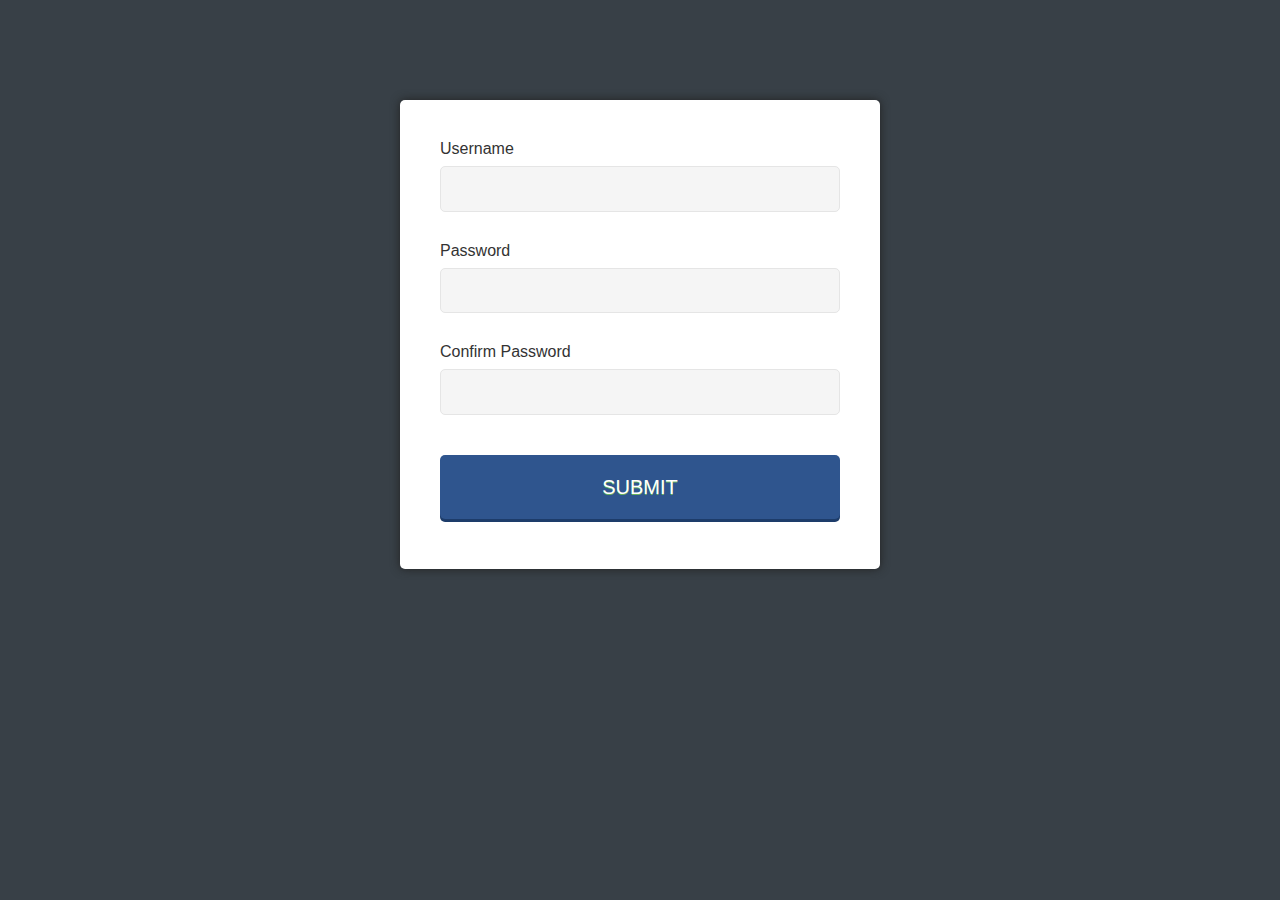
<file: final_admin/font_end/resume/signup.html>
<!DOCTYPE html>
<html>
<head>
	<title>Sign Up Form</title>
	<link rel="stylesheet" href="css/style.css" type="text/css" media="screen" title="no title" charset="utf-8">
</head>
<body>
	<form action="signup.php" method="post">
		<p>
			<label for="username">Username</label>
			<input id="username" name="username" type="text">
		</p>
		<p>
			<label for="password">Password</label>
			<input id="password" name="password" type="password">
			<span>Enter a password longer than 8 characters</span>
		</p>
		<p>
			<label for="confirm_password">Confirm Password</label>
			<input id="confirm_password" name="confirm_password" type="password">
			<span>Please confirm your password</span>
		</p>
		<p>
			<input type="submit" value="SUBMIT" id="submit">
		</p>
	</form>
	<script src="http://code.jquery.com/jquery-1.11.0.min.js" type="text/javascript" charset="utf-8"></script>
	<script src="js/app.js" type="text/javascript" charset="utf-8"></script>
</body>
</html>
</file>
<file: final_admin/font_end/resume/css/main.css>
/*********************
header
**********************/
header{
	float: left;
	margin: 0 0 30px 0;
	padding: 5px 0 0 0;
	width: 100%;
}


a {
  text-decoration: none;
}

body{
	font-family: 'Open Sans', sans-serif;
}
#wrapper {
	max-width: 940px;
	margin: 0 auto;
	padding: 0 5%;
}

#logo{
	text-align: center;
	margin:0;
}

h3{
	margin: 0 0 1em 0;
}

style[contenteditable]{
	outline:none;
	display:block;
	font:1.2em/1.8 monospace;
	background:#272822;
	color:#f8f8f3;
	height:300px;
	padding-left:30px;
	overflow: auto;
	margin-bottom: 50px;
	border-radius: 5px;
	white-space:pre;

}

[class^="icon-"]{
	display: block;
	width:32px;
	height: 32px;
	background: url('img/sprites.svg');
	text-align: 100%;
	white-space: nowrap;
	overflow: hidden;

}
.icon-twitter{
	background-position: 0 -48px;
}
h1,h2{
	color:#fff;
}
/****************
Navigation
*****************/
nav{
	text-align: center;
	padding: 10px 0;
	margin: 20px 0 0;
}

nav ul{
	list-style: none;
	margin: 0 10px;
	padding: 0;
}

nav li{
	display: inline-block;
}

nav a{
	font-weight: 800;
	padding: 15px 10px;
}
/**********************
Footer
**********************/
footer{
	font-size:0.75em;
	text-align: center;
	clear: both;
	padding-top:50px;
	color:#ccc;
}

.social-icon{
	width: 20px;
	height: 20px;
	margin: 0 5px;
}
/**********
Page: Portfolio;
***********/
#gallery{
	margin: 0;
	padding: 0;
	list-style: none;
}
#gallery li{
	float: left;
	width: 45%;
	margin: 2.5%;
	background-color: #f5f5f5;
	color:#bdc3f7;
}
#gallery li a p{
	margin: 0;
	padding: 5%;
	font-size: 0.75em;
	color: #bdc3c7;
}


nav{
	background:#599a68;
}

nav a, nav a:visited{
	color:#fff;
}

nav a.selected, nav a:hover{
	color:#32673f;

}

body{
	background-color: #fff;
	color:#999;
}




/*****************
Page: About
********************/
.profile-photo{
	display: block;
	max-width: 150px;
	margin: 0 atuo 30px;
	border-radius: 100%;
}

/*****************
Page: Contact
********************/
.contact-info{
	list-style: none;
	padding: 0;
	margin: 0;
	font-size: 0.9em;
}

.contact-info a{
	display: block;
	min-height: 20px;
	background-repeat: no-repeat;
	background-size: 20px 20px;
	padding: 0 0 0 30px;
	margin: 0 0 10px;
}
.contact-info li.phone a{
	background-image: url('../img/phone.png');
}
.contact-info li.mail a{
	background-image: url('../img/mail.png');
}
.contact-info li.twitter a{
	background-image: url('../img/twitter.png');
}
</file>
<file: final_admin/font_end/resume/css/responsive.css>
@media screen and( min-width: 480px){
	/*********************
	Two Column Layout
	*********************/
	#primary{
		width: 50%;
		float: left;
	}

	#secondary{
		width: 40%;
		float: right;
	}
	/****************
	Page: Polio
	*****************/
	#gallery li{
		width: 28.333333%;
	}
	#gallery li:nth-child(4n){
		clear: left;
	}
	/****************
	Page: About
	*****************/
	.profile-photo{
		float: left;
		margin: 0 5% 80px 0;
	}

}

@media screen and(min-width: 660px){

	/****************
	Header
	*****************/
	nav{
		background: none;
		float: right;
		font-size: 1.125em;
		margin-right: 5%;
		text-align: right;
		width: 45%;
	}

	#logo{
		float: left;
		margin-left: 5%;
		text-align: left;
		width: 45%;
	}

	h1{
		font-size: 2.5em;
	}

	h2{
		font-size: 0.825em;
		margin-bottom: 20px;
	}

	header{
		border-bottom: 5px solid #599a68;
		margin-bottom: 60px;
	}
}
</file>
<file: final_admin/font_end/resume/css/style.css>
body {
  background: #384047;
  font-family: sans-serif;
  font-size: 10px
}
form {
  background: #fff;
  padding: 4em 4em 2em;
  max-width: 400px;
  margin: 100px auto 0;
  box-shadow: 0 0 1em #222;
  border-radius: 5px;
}
p {
  margin: 0 0 3em 0;
  position: relative;
}
label {
  display: block;
  font-size: 1.6em;
  margin: 0 0 .5em;
  color: #333;
}
input {
  display: block;
  box-sizing: border-box;
  width: 100%;
  outline: none
}
input[type="text"],
input[type="password"] {
  background: #f5f5f5;
  border: 1px solid #e5e5e5;
  font-size: 1.6em;
  padding: .8em .5em;
  border-radius: 5px;
}
input[type="text"]:focus,
input[type="password"]:focus {
  background: #fff
}
span {
  border-radius: 5px;
  display: block;
  font-size: 1.3em;
  text-align: center;
  position: absolute;
  background: #2F558E;
  left: 105%;
  top: 25px;
  width: 160px;
  padding: 7px 10px;
  color: #fff;
}
span:after {
  right: 100%;
  top: 50%;
  border: solid transparent;
  content: " ";
  height: 0;
  width: 0;
  position: absolute;
  pointer-events: none;
  border-color: rgba(136, 183, 213, 0);
  border-right-color: #2F558E;
  border-width: 8px;
  margin-top: -8px;
}
input[type="submit"] {
  background: #2F558E;
  box-shadow: 0 3px 0 0 #1D3C6A;
  border-radius: 5px;
  border: none;
  color: #fff;
  cursor: pointer;
  display: block;
  font-size: 2em;
  line-height: 1.6em;
  margin: 2em 0 0;
  outline: none;
  padding: .8em 0;
  text-shadow: 0 1px #68B25B;

}
</file>
